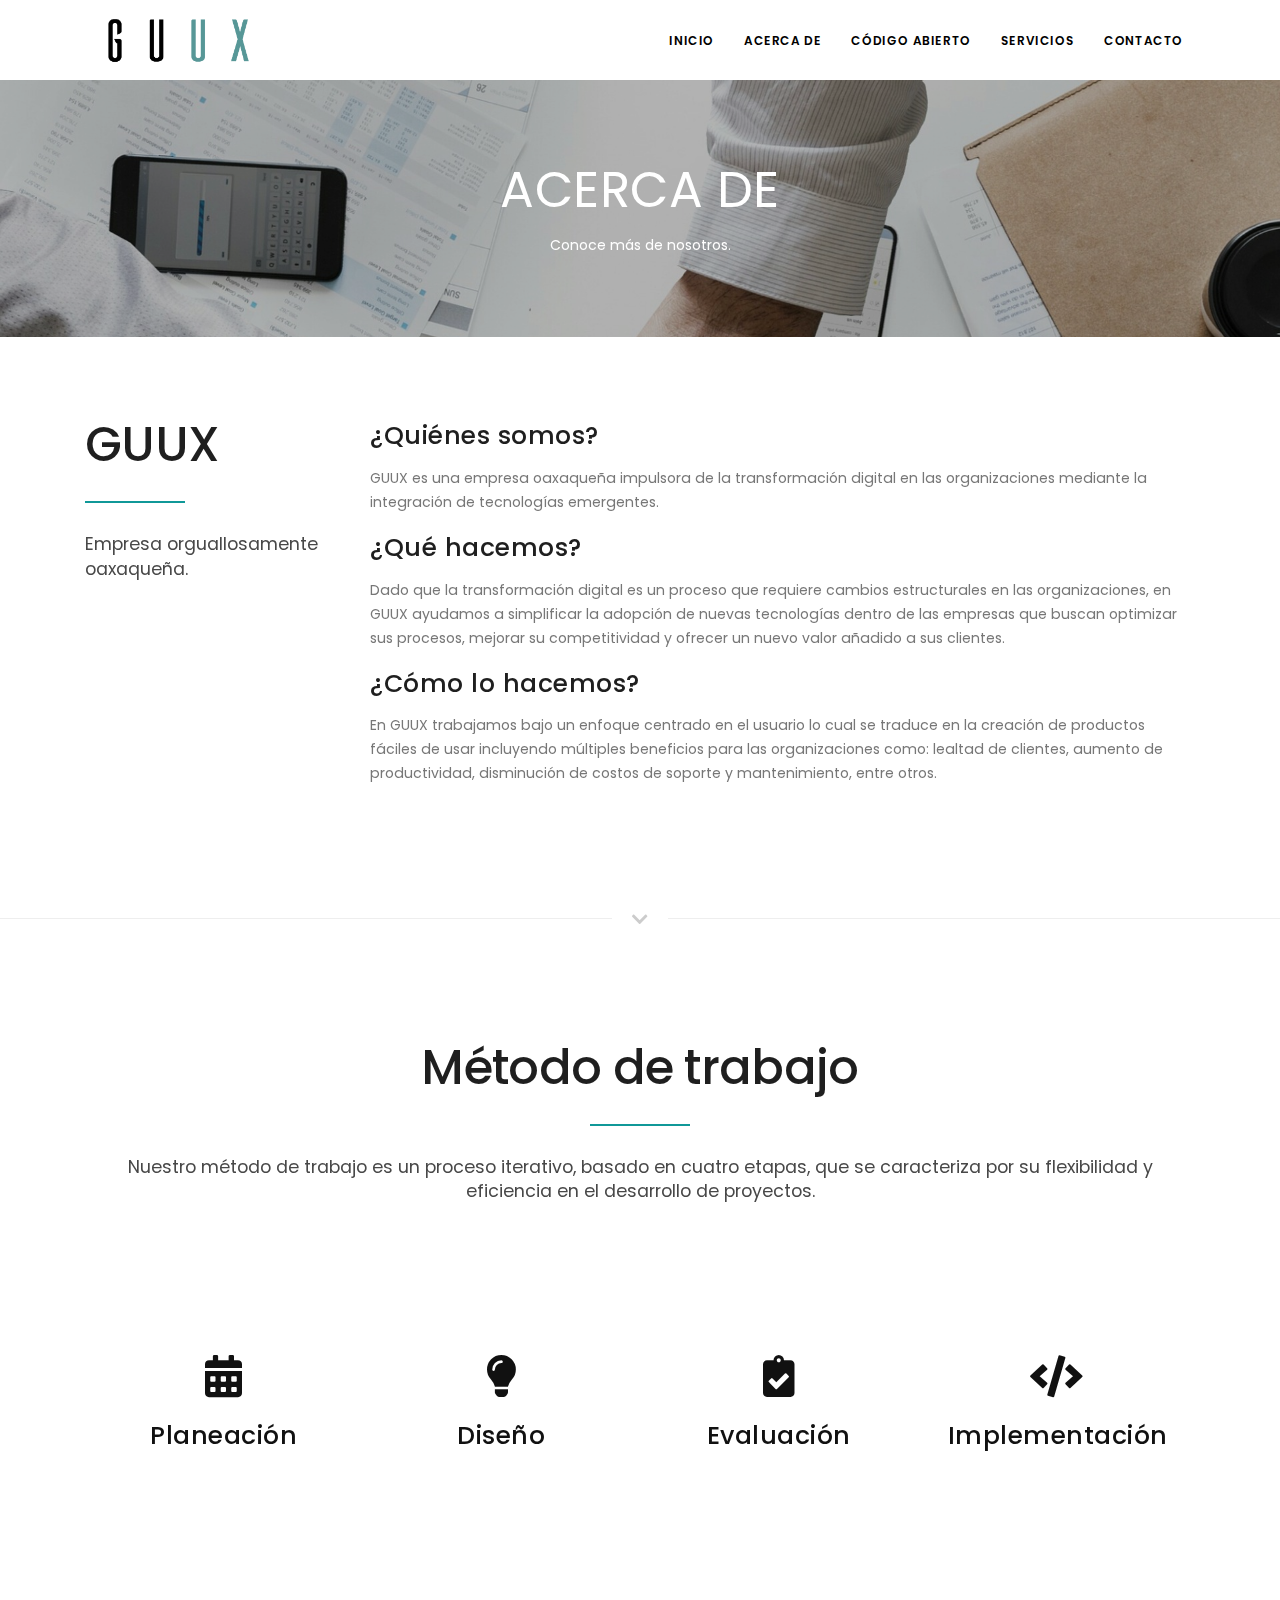
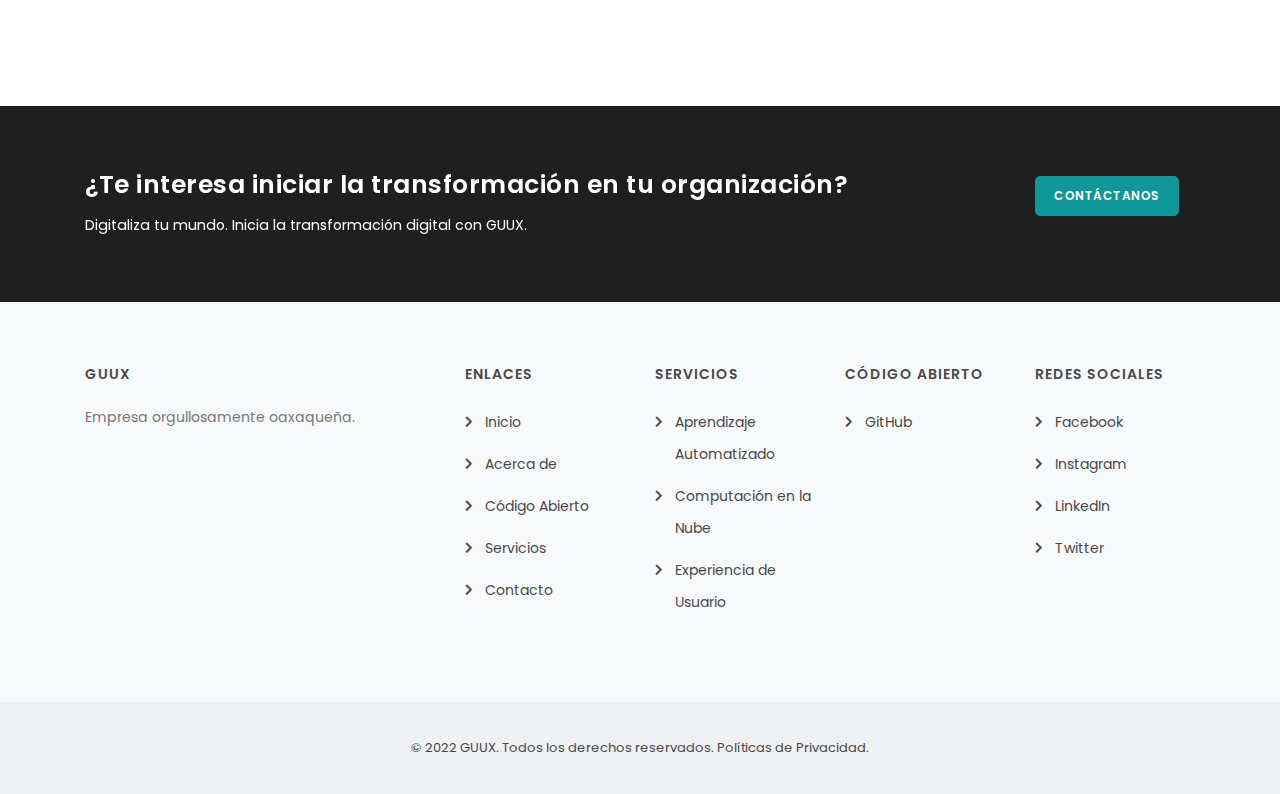
<file: acerca-de.html>
<!DOCTYPE html>
<html lang="es-MX">

<head>
    <meta name="viewport" content="width=device-width, initial-scale=1" />
    <meta http-equiv="content-type" content="text/html; charset=utf-8" />    <meta name="author" content="GUUX" />    
    <meta name="description" content="Digitaliza tu mundo. Inicia la transformación digital con GUUX.">
    <link rel="icon" type="image/png" href="images/favicon.ico">   
    <meta http-equiv="X-UA-Compatible" content="IE=edge">
    <!-- Document title -->
    <title>Acerca de | GUUX</title>
    <!-- Stylesheets & Fonts -->
    <link href="css/plugins.css" rel="stylesheet">
    <link href="css/style.css" rel="stylesheet">
    <link href="css/theme.css" rel="stylesheet">
</head>

<body>
    <!-- Body Inner -->
    <div class="body-inner">

        <!-- Header -->
        <header id="header" class="header-always-fixed">
            <div class="header-inner">
                <div class="container">
                    <!--Logo-->
                    <div id="logo"> 
                        <a href="index.html"><img src="images/guux.png" class="logo-default"></a> 
                    </div>
                    <!--End: Logo-->
                    <!--Navigation Responsive Trigger-->
                    <div id="mainMenu-trigger"> <a class="lines-button x"><span class="lines"></span></a> </div>
                    <!--end: Navigation Responsive Trigger-->
                    <!--Navigation-->
                    <div id="mainMenu">
                        <div class="container">
                            <nav>
                                <ul>
                                    <li><a href="index.html">Inicio</a></li>
                                    <li><a href="index.html#acerca-de">Acerca de</a></li>
                                    <li><a href="index.html#codigo-abierto">Código Abierto</a></li>
                                    <li><a href="index.html#servicios">Servicios</a></li>
                                    <li><a href="index.html#contacto">Contacto</a></li>
                                </ul>
                            </nav>
                        </div>
                    </div>
                    <!--end: Navigation-->
                </div>
            </div>
        </header>
        <!-- end: Header -->

        <!-- Page title -->
        <section id="page-title" data-bg-parallax="images/acerca-de.jpg">
            <div class="bg-overlay"></div>
            <div class="container">
                <div class="page-title">
                    <h1 class="text-uppercase text-medium">Acerca de</h1>
                    <span>Conoce más de nosotros.</span>
                </div>
            </div>
        </section>
        <!-- end: Page title -->

        <section>
            <div class="container">
                <div class="row">
                    <div class="col-lg-3">
                        <div class="heading-text heading-section">
                            <h2>GUUX</h2>
                            <span class="lead">Empresa orguallosamente oaxaqueña.
                            </span>
                        </div>
                    </div>
                    <div class="col-lg-9">
                        <h3>¿Quiénes somos?</h3>
                        <p>
                            GUUX es una empresa oaxaqueña impulsora de la transformación digital en las organizaciones mediante 
                            la integración de tecnologías emergentes.
                        </p>
                        <h3>¿Qué hacemos?</h3>
                        <p>
                            Dado que la transformación digital es un proceso que requiere cambios estructurales en las organizaciones, 
                            en GUUX ayudamos a simplificar la adopción de nuevas tecnologías dentro de las empresas que buscan optimizar sus procesos, 
                            mejorar su competitividad y ofrecer un nuevo valor añadido a sus clientes.
                        </p>
                        <h3>¿Cómo lo hacemos?</h3>
                        <p>
                            En GUUX trabajamos bajo un enfoque centrado en el usuario lo cual se traduce en la creación de productos fáciles de usar 
                            incluyendo múltiples beneficios para las organizaciones como: lealtad de clientes, aumento de productividad, 
                            disminución de costos de soporte y mantenimiento, entre otros.
                        </p>

                    </div>

                </div>
            </div>
        </section>

        <div class="seperator"><i class="fa fa-chevron-down"></i></div>

        <section>
            <div class="container">
                <div class="heading-text heading-section text-center">
                    <h2>Método de trabajo</h2>
                    <span class="lead">Nuestro método de trabajo es un proceso iterativo, basado en cuatro etapas, que se 
                        caracteriza por su flexibilidad y eficiencia en el desarrollo de proyectos.
                    </span>
                </div>

                <!-- Text Boxes -->
                <div class="no-padding equalize" data-equalize-item=".text-box">
                    <div class="row col-no-margin">
                        <!--Box 1-->
                        <div class="col-lg-3">
                            <div class="text-box hover-effect text-dark">
                                <i class="fa fa-calendar-alt"></i>
                                <h3>Planeación</h3>
                                <p>
                                    Analizamos el problema y definimos una serie de tareas y objetivos a cumplir 
                                    durante el transcurso del proyecto.
                                </p>
                            </div>
                        </div>
                        <!--End: Box 1-->
                        <!--Box 2-->
                        <div class="col-lg-3">
                            <div class="text-box hover-effect text-dark">
                                <i class="fas fa-lightbulb"></i>
                                <h3>Diseño</h3>
                                <p>
                                    Elaboramos diferentes propuestas de solución basadas en los objetivos del proyecto.
                                </p>
                            </div>
                        </div>
                        <!--End: Box 2-->
                        <!--Box 3-->
                        <div class="col-lg-3">
                            <div class="text-box hover-effect text-dark">
                                <i class="fa fa-clipboard-check"></i>
                                <h3>Evaluación</h3>
                                <p>
                                    Ponemos a prueba las soluciones propuestas y las rediseñamos de acuerdo a los 
                                    resultados obtenidos.
                                </p>
                            </div>
                        </div>
                        <!--End: Box 3-->
                        <!--Box 4-->
                        <div class="col-lg-3">
                            <div class="text-box hover-effect text-dark">
                                <i class="fa fa-code"></i>
                                <h3>Implementación</h3>
                                <p>Selecionamos la mejor propuesta solución y construimos el producto final.</p>
                            </div>
                        </div>
                        <!--End: Box 4-->
                    </div>
                </div>

            </div>
        </section>

        <!--call-to-action dark -->
        <div class="call-to-action p-t-50 p-b-50  mb-0 call-to-action-dark">
            <div class="container">
            <div class="row">
                <div class="col-lg-10">
                <h3>
                    ¿Te interesa iniciar la transformación en tu organización?
                </h3>
                <p>
                    Digitaliza tu mundo. Inicia la transformación digital con GUUX.
                </p>
                </div>
                <div class="col-lg-2"><a class="btn" href="index.html#contacto">Contáctanos</a></div>
            </div>
            </div>
        </div>
        <!--end: call-to-action dark -->

        <!-- Footer -->
        <footer id="footer">
            <div class="footer-content">
                <div class="container">
                    <div class="row">
                        <div class="col-lg-4">
                            <div class="widget">

                                <div class="widget-title">GUUX</div>
                                <p class="mb-5">Empresa orgullosamente oaxaqueña.</p>
                            </div>
                        </div>
                        <div class="col-lg-8">
                            <div class="row">
                                <div class="col-lg-3">
                                    <div class="widget">
                                        <div class="widget-title">Enlaces</div>
                                        <ul class="list-icon list-icon-arrow">
                                            <li><a href="index.html">Inicio</a></li>
                                            <li><a href="index.html#acerca-de">Acerca de</a></li>
                                            <li><a href="index.html#codigo-abierto">Código Abierto</a></li>
                                            <li><a href="index.html#servicios">Servicios</a></li>
                                            <li><a href="index.html#contacto">Contacto</a></li>
                                        </ul>
                                    </div>
                                </div>

                                <div class="col-lg-3">
                                    <div class="widget">
                                        <div class="widget-title">Servicios</div>
                                        <ul class="list-icon list-icon-arrow">
                                            <li><a href="servicios.html#aprendizaje-automatizado">Aprendizaje Automatizado</a></li>
                                            <li><a href="servicios.html#computacion-nube">Computación en la Nube</a></li>
                                            <li><a href="servicios.html#experiencia-usuario">Experiencia de Usuario</a></li>
                                        </ul>
                                    </div>
                                </div>

                                <div class="col-lg-3">
                                    <div class="widget">
                                        <div class="widget-title">Código Abierto</div>
                                        <ul class="list-icon list-icon-arrow">
                                            <li><a href="https://github.com/guux" target="_blank">GitHub</a></li>
                                        </ul>
                                    </div>
                                </div>

                                <div class="col-lg-3">
                                    <div class="widget">
                                        <div class="widget-title">Redes Sociales</div>
                                        <ul class="list-icon list-icon-arrow">
                                            <li><a href="https://www.facebook.com/guux.mx" target="_blank">Facebook</a></li>
                                            <li><a href="https://www.instagram.com/guux_mx" target="_blank">Instagram</a></li>
                                            <li><a href="https://www.linkedin.com/company/guux" target="_blank">LinkedIn</a></li>
                                            <li><a href="https://twitter.com/guux_mx" target="_blank">Twitter</a></li>
                                        </ul>
                                    </div>
                                </div>



                            </div>
                        </div>
                    </div>
                </div>
            </div>
            <div class="copyright-content">
                <div class="container">
                    <div class="copyright-text text-center">&copy; 2022 GUUX. Todos los derechos reservados.<a href="politicas.html" target="_blank" rel="noopener"> Políticas de Privacidad.</a> </div>
                </div>
            </div>
        </footer>
        <!-- end: Footer -->

    </div> <!-- end: Body Inner -->
    <!-- Scroll top -->
    <a id="scrollTop"><i class="icon-chevron-up"></i><i class="icon-chevron-up"></i></a>
    <!--Plugins-->
    <script src="js/jquery.js"></script>
    <script src="js/plugins.js"></script>
    <!--Template functions-->
    <script src="js/functions.js"></script>
</body>

</html>
</file>
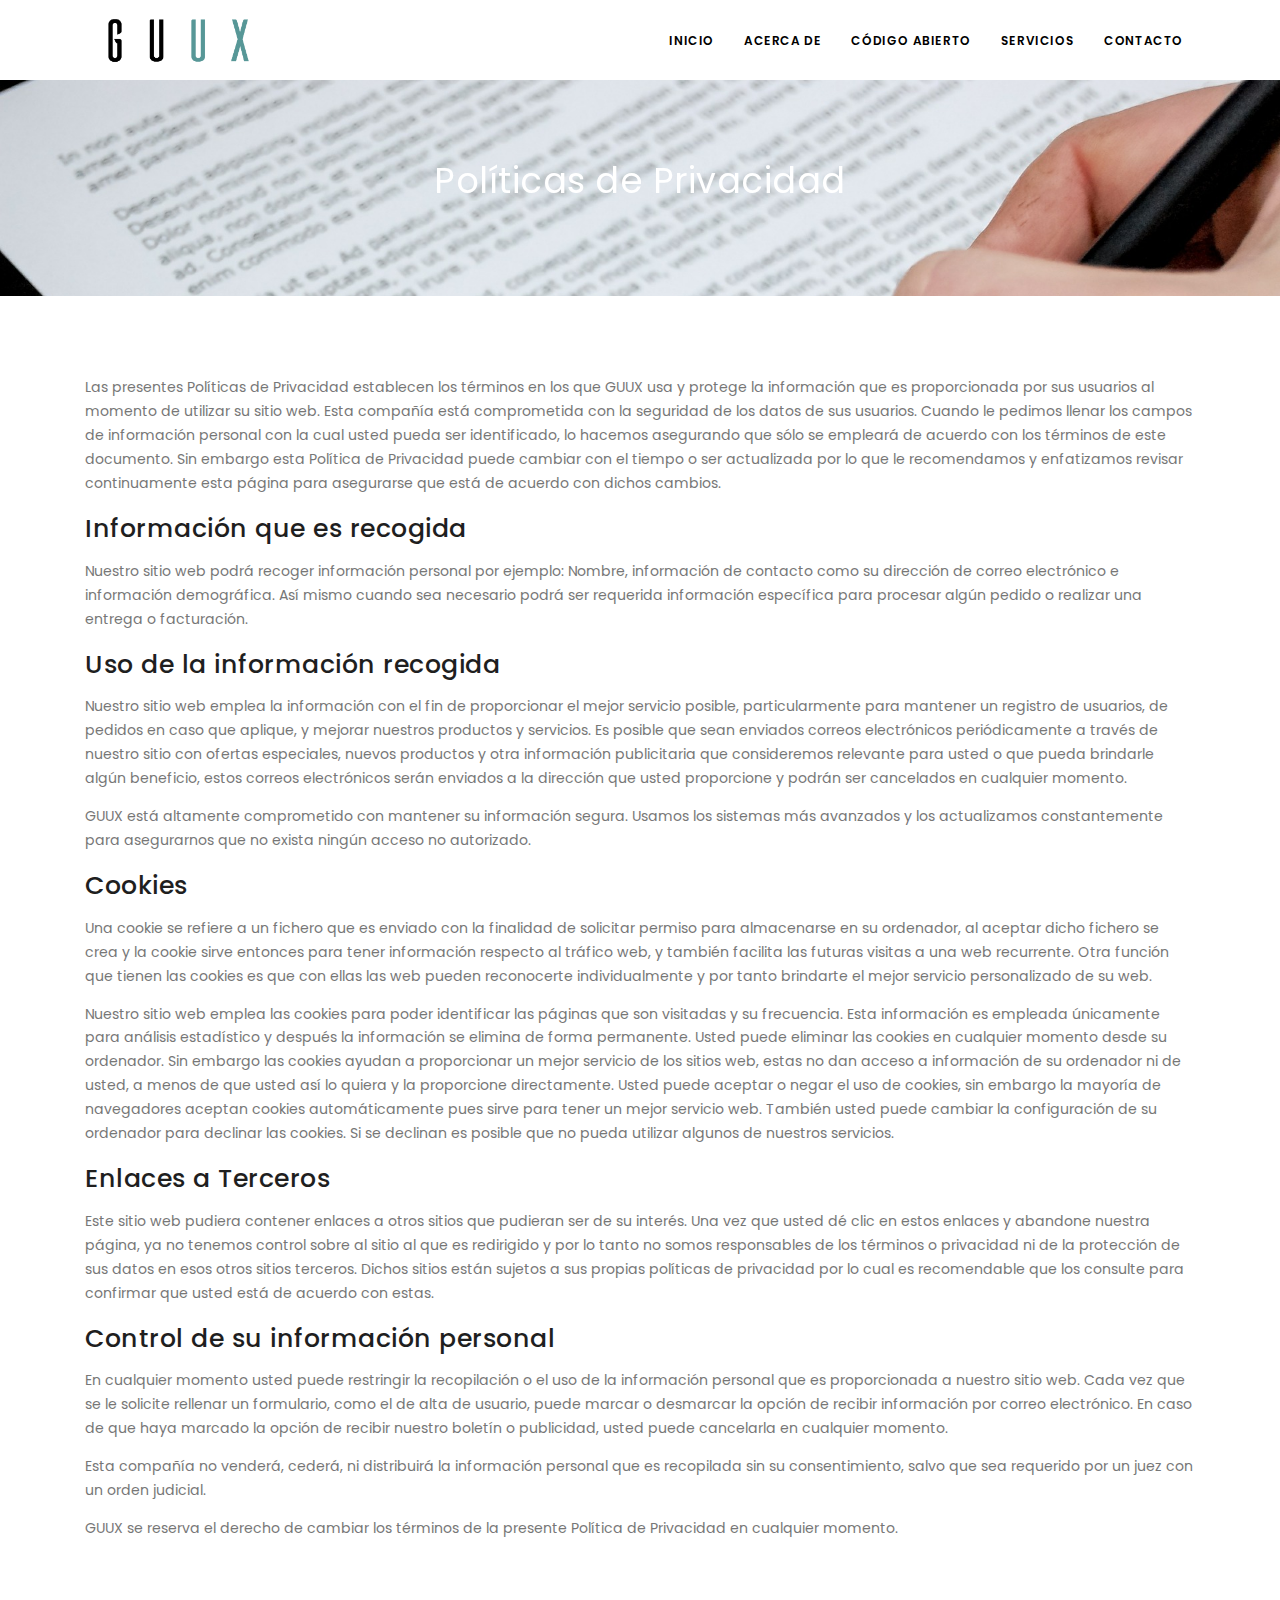
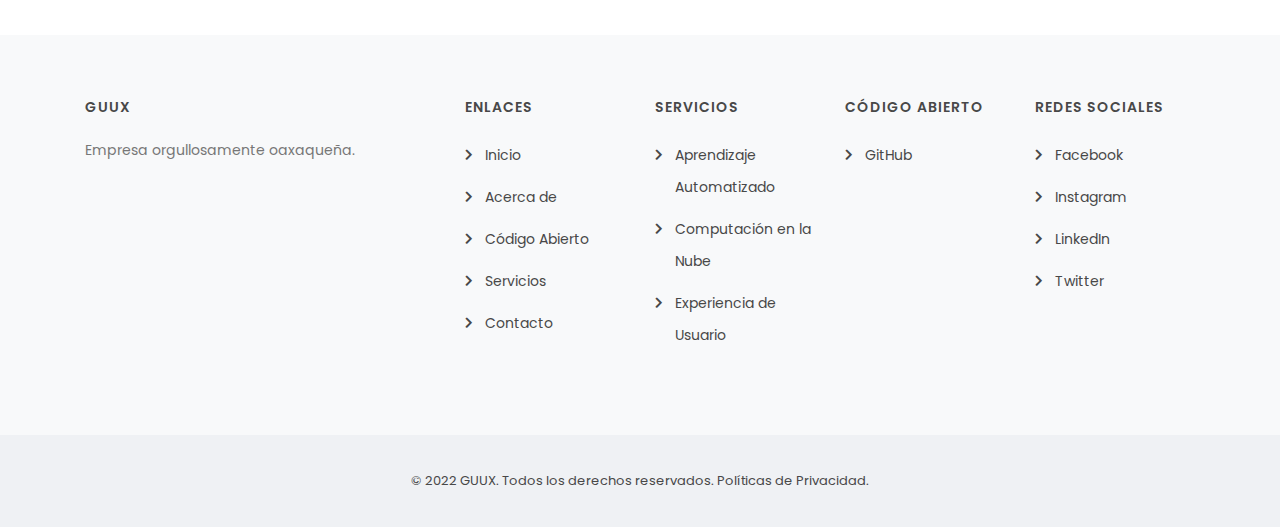
<file: politicas.html>
<!DOCTYPE html>
<html lang="es-MX">

<head>
    <meta name="viewport" content="width=device-width, initial-scale=1" />
    <meta http-equiv="content-type" content="text/html; charset=utf-8" />    <meta name="author" content="GUUX" />    
    <meta name="description" content="Digitaliza tu mundo. Inicia la transformación digital con GUUX.">
    <link rel="icon" type="image/png" href="images/favicon.ico">   
    <meta http-equiv="X-UA-Compatible" content="IE=edge">
    <!-- Document title -->
    <title>Políticas de Privacidad | GUUX</title>
    <!-- Stylesheets & Fonts -->
    <link href="css/plugins.css" rel="stylesheet">
    <link href="css/style.css" rel="stylesheet">
    <link href="css/theme.css" rel="stylesheet">
</head>

<body>
    <!-- Body Inner -->
    <div class="body-inner">

        <!-- Header -->
        <header id="header" class="header-always-fixed">
            <div class="header-inner">
                <div class="container">
                    <!--Logo-->
                    <div id="logo"> 
                        <a href="index.html"><img src="images/guux.png" class="logo-default"></a> 
                    </div>
                    <!--End: Logo-->
                    <!--Navigation Responsive Trigger-->
                    <div id="mainMenu-trigger"> <a class="lines-button x"><span class="lines"></span></a> </div>
                    <!--end: Navigation Responsive Trigger-->
                    <!--Navigation-->
                    <div id="mainMenu">
                        <div class="container">
                            <nav>
                                <ul>
                                    <li><a href="index.html">Inicio</a></li>
                                    <li><a href="index.html#acerca-de">Acerca de</a></li>
                                    <li><a href="index.html#codigo-abierto">Código Abierto</a></li>
                                    <li><a href="index.html#servicios">Servicios</a></li>
                                    <li><a href="index.html#contacto">Contacto</a></li>
                                </ul>
                            </nav>
                        </div>
                    </div>
                    <!--end: Navigation-->
                </div>
            </div>
        </header>
        <!-- end: Header -->

        <!-- Page title -->
        <section id="page-title" data-bg-parallax="images/politicas.jpg">
            <div class="container">
                <div class="page-title">
                    <h1>Políticas de Privacidad</h1>
                </div>
            </div>
        </section>
        <!-- end: Page title -->
        <!-- FULL WIDTH PAGE -->
        <section>
            <div class="container">
                <p>
                    Las presentes Políticas de Privacidad establecen los términos en los que GUUX usa y protege 
                    la información que es proporcionada por sus usuarios al momento de utilizar su sitio web. 
                    Esta compañía está comprometida con la seguridad de los datos de sus usuarios. Cuando le pedimos 
                    llenar los campos de información personal con la cual usted pueda ser identificado, lo hacemos 
                    asegurando que sólo se empleará de acuerdo con los términos de este documento. Sin embargo 
                    esta Política de Privacidad puede cambiar con el tiempo o ser actualizada por lo que le recomendamos 
                    y enfatizamos revisar continuamente esta página para asegurarse que está de acuerdo con dichos cambios.
                </p>
                <h3>Información que es recogida</h3>
                <p>
                    Nuestro sitio web podrá recoger información personal por ejemplo: Nombre, información de contacto como 
                    su dirección de correo electrónico e información demográfica. Así mismo cuando sea necesario podrá ser 
                    requerida información específica para procesar algún pedido o realizar una entrega o facturación.
                </p>
                <h3>Uso de la información recogida</h3>
                <p>
                    Nuestro sitio web emplea la información con el fin de proporcionar el mejor servicio posible, 
                    particularmente para mantener un registro de usuarios, de pedidos en caso que aplique, y mejorar 
                    nuestros productos y servicios. Es posible que sean enviados correos electrónicos periódicamente 
                    a través de nuestro sitio con ofertas especiales, nuevos productos y otra información publicitaria 
                    que consideremos relevante para usted o que pueda brindarle algún beneficio, estos correos 
                    electrónicos serán enviados a la dirección que usted proporcione y podrán ser cancelados en 
                    cualquier momento.
                </p>
                <p>
                    GUUX está altamente comprometido con mantener su información segura. Usamos los sistemas más avanzados 
                    y los actualizamos constantemente para asegurarnos que no exista ningún acceso no autorizado.
                </p>
                <h3>Cookies</h3>
                <p>
                    Una cookie se refiere a un fichero que es enviado con la finalidad de solicitar permiso para almacenarse 
                    en su ordenador, al aceptar dicho fichero se crea y la cookie sirve entonces para tener información respecto 
                    al tráfico web, y también facilita las futuras visitas a una web recurrente. Otra función que tienen las cookies 
                    es que con ellas las web pueden reconocerte individualmente y por tanto brindarte el mejor servicio personalizado de su web.
                </p>
                <p>
                    Nuestro sitio web emplea las cookies para poder identificar las páginas que son visitadas y su frecuencia. 
                    Esta información es empleada únicamente para análisis estadístico y después la información se elimina de forma permanente. 
                    Usted puede eliminar las cookies en cualquier momento desde su ordenador. Sin embargo las cookies ayudan a proporcionar 
                    un mejor servicio de los sitios web, estas no dan acceso a información de su ordenador ni de usted, a menos de que usted así 
                    lo quiera y la proporcione directamente. Usted puede aceptar o negar el uso de cookies, sin embargo la mayoría de navegadores 
                    aceptan cookies automáticamente pues sirve para tener un mejor servicio web. También usted puede cambiar la configuración de 
                    su ordenador para declinar las cookies. Si se declinan es posible que no pueda utilizar algunos de nuestros servicios.
                </p>
                <h3>Enlaces a Terceros</h3>
                <p>
                    Este sitio web pudiera contener enlaces a otros sitios que pudieran ser de su interés. Una vez que 
                    usted dé clic en estos enlaces y abandone nuestra página, ya no tenemos control sobre al sitio al 
                    que es redirigido y por lo tanto no somos responsables de los términos o privacidad ni de la 
                    protección de sus datos en esos otros sitios terceros. Dichos sitios están sujetos a sus propias 
                    políticas de privacidad por lo cual es recomendable que los consulte para confirmar que usted está 
                    de acuerdo con estas.
                </p>
                <h3>Control de su información personal</h3>
                <p>En cualquier momento usted puede restringir la recopilación o el uso de la información personal que 
                    es proporcionada a nuestro sitio web. Cada vez que se le solicite rellenar un formulario, como el de 
                    alta de usuario, puede marcar o desmarcar la opción de recibir información por correo electrónico. 
                    En caso de que haya marcado la opción de recibir nuestro boletín o publicidad, usted puede 
                    cancelarla en cualquier momento.
                </p>
                <p>
                    Esta compañía no venderá, cederá, ni distribuirá la información personal que es recopilada sin su 
                    consentimiento, salvo que sea requerido por un juez con un orden judicial.
                </p>
                <p>
                    GUUX se reserva el derecho de cambiar los términos de la presente Política de Privacidad en 
                    cualquier momento.
                </p>
            </div>
        </section>
        <!-- end: FULL WIDTH PAGE -->
        <!-- Footer -->
        <footer id="footer">
            <div class="footer-content">
                <div class="container">
                    <div class="row">
                        <div class="col-lg-4">
                            <div class="widget">

                                <div class="widget-title">GUUX</div>
                                <p class="mb-5">Empresa orgullosamente oaxaqueña.</p>
                            </div>
                        </div>
                        <div class="col-lg-8">
                            <div class="row">
                                <div class="col-lg-3">
                                    <div class="widget">
                                        <div class="widget-title">Enlaces</div>
                                        <ul class="list-icon list-icon-arrow">
                                            <li><a href="index.html">Inicio</a></li>
                                            <li><a href="index.html#acerca-de">Acerca de</a></li>
                                            <li><a href="index.html#codigo-abierto">Código Abierto</a></li>
                                            <li><a href="index.html#servicios">Servicios</a></li>
                                            <li><a href="index.html#contacto">Contacto</a></li>
                                        </ul>
                                    </div>
                                </div>

                                <div class="col-lg-3">
                                    <div class="widget">
                                        <div class="widget-title">Servicios</div>
                                        <ul class="list-icon list-icon-arrow">
                                            <li><a href="servicios.html#aprendizaje-automatizado">Aprendizaje Automatizado</a></li>
                                            <li><a href="servicios.html#computacion-nube">Computación en la Nube</a></li>
                                            <li><a href="servicios.html#experiencia-usuario">Experiencia de Usuario</a></li>
                                        </ul>
                                    </div>
                                </div>

                                <div class="col-lg-3">
                                    <div class="widget">
                                        <div class="widget-title">Código Abierto</div>
                                        <ul class="list-icon list-icon-arrow">
                                            <li><a href="https://github.com/guux" target="_blank">GitHub</a></li>
                                        </ul>
                                    </div>
                                </div>

                                <div class="col-lg-3">
                                    <div class="widget">
                                        <div class="widget-title">Redes Sociales</div>
                                        <ul class="list-icon list-icon-arrow">
                                            <li><a href="https://www.facebook.com/guux.mx" target="_blank">Facebook</a></li>
                                            <li><a href="https://www.instagram.com/guux_mx" target="_blank">Instagram</a></li>
                                            <li><a href="https://www.linkedin.com/company/guux" target="_blank">LinkedIn</a></li>
                                            <li><a href="https://twitter.com/guux_mx" target="_blank">Twitter</a></li>
                                        </ul>
                                    </div>
                                </div>



                            </div>
                        </div>
                    </div>
                </div>
            </div>
            <div class="copyright-content">
                <div class="container">
                    <div class="copyright-text text-center">&copy; 2022 GUUX. Todos los derechos reservados. <a href="politicas.html" target="_blank" rel="noopener"> Políticas de Privacidad.</a> </div>
                </div>
            </div>
        </footer>
        <!-- end: Footer -->
    </div> <!-- end: Body Inner -->
    <!-- Scroll top -->
    <a id="scrollTop"><i class="icon-chevron-up"></i><i class="icon-chevron-up"></i></a>
    <!--Plugins-->
    <script src="js/jquery.js"></script>
    <script src="js/plugins.js"></script>
    <!--Template functions-->
    <script src="js/functions.js"></script>
</body>

</html>
</file>
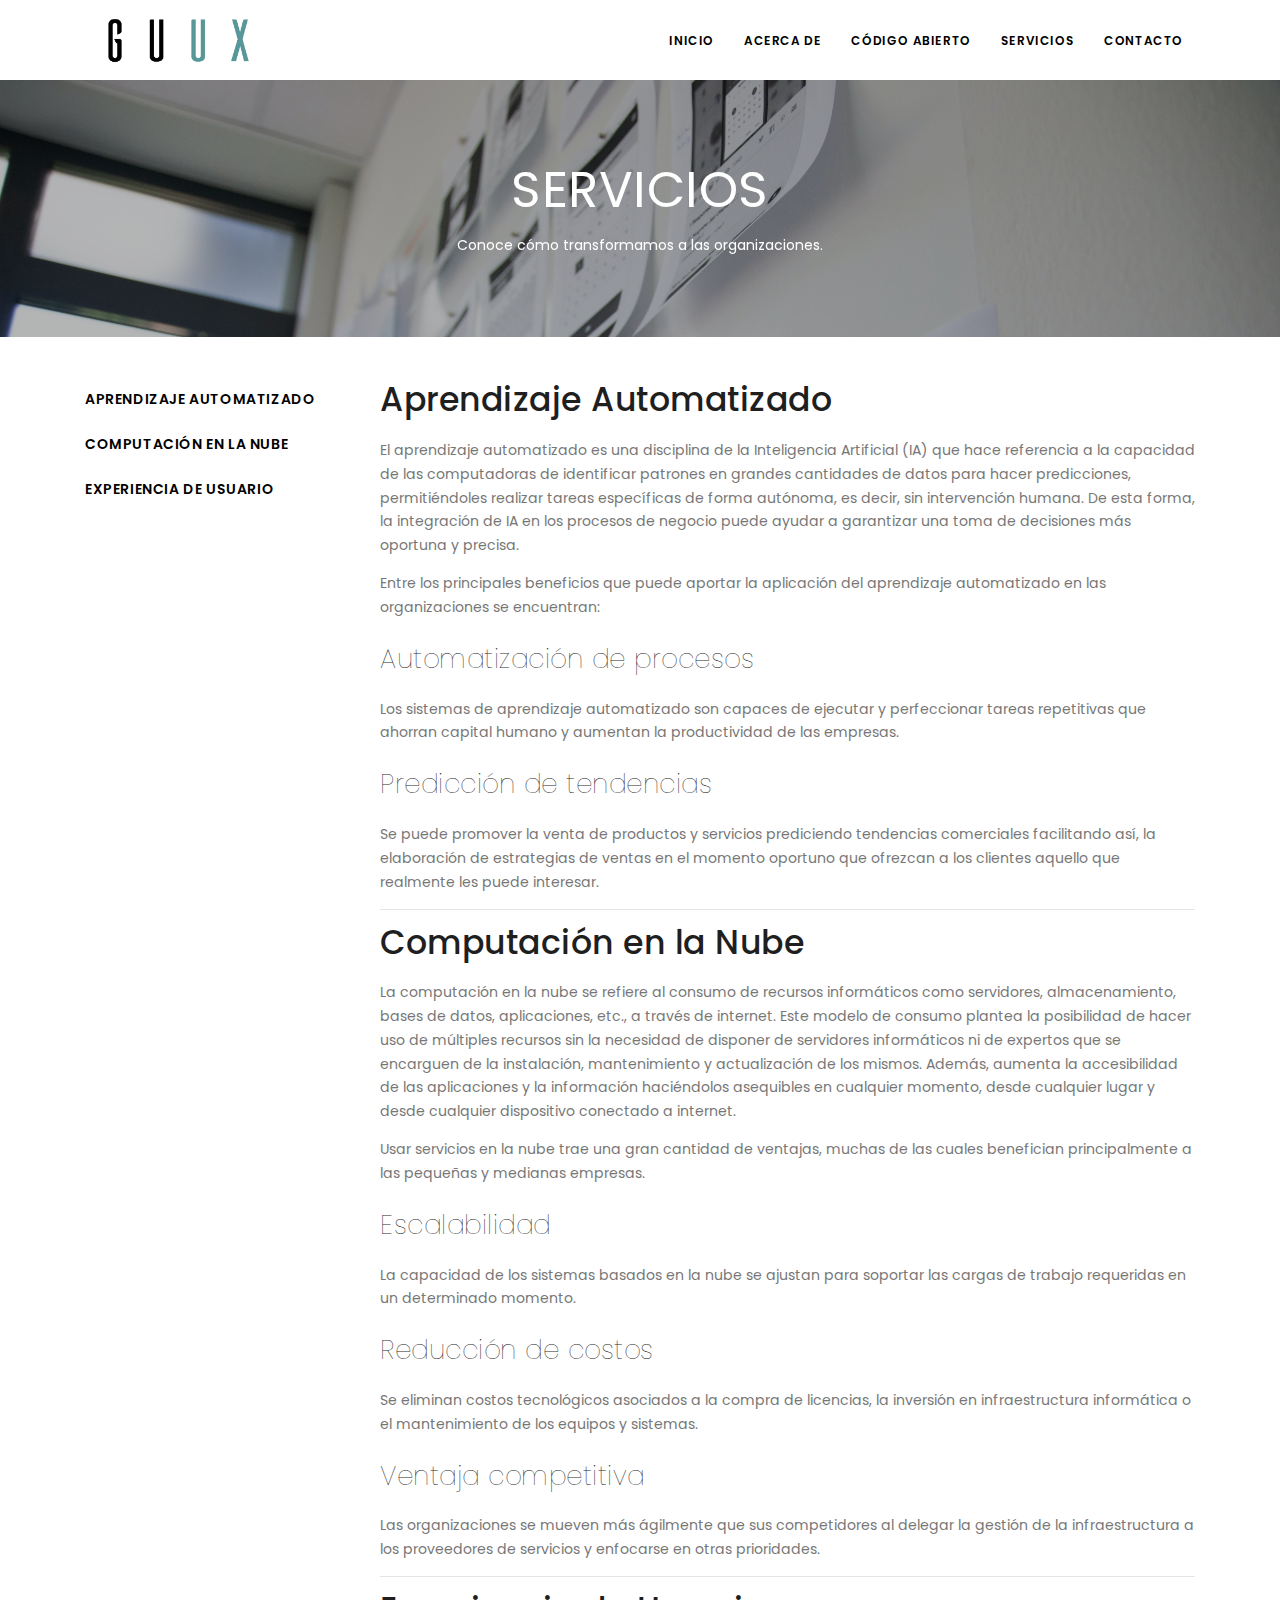
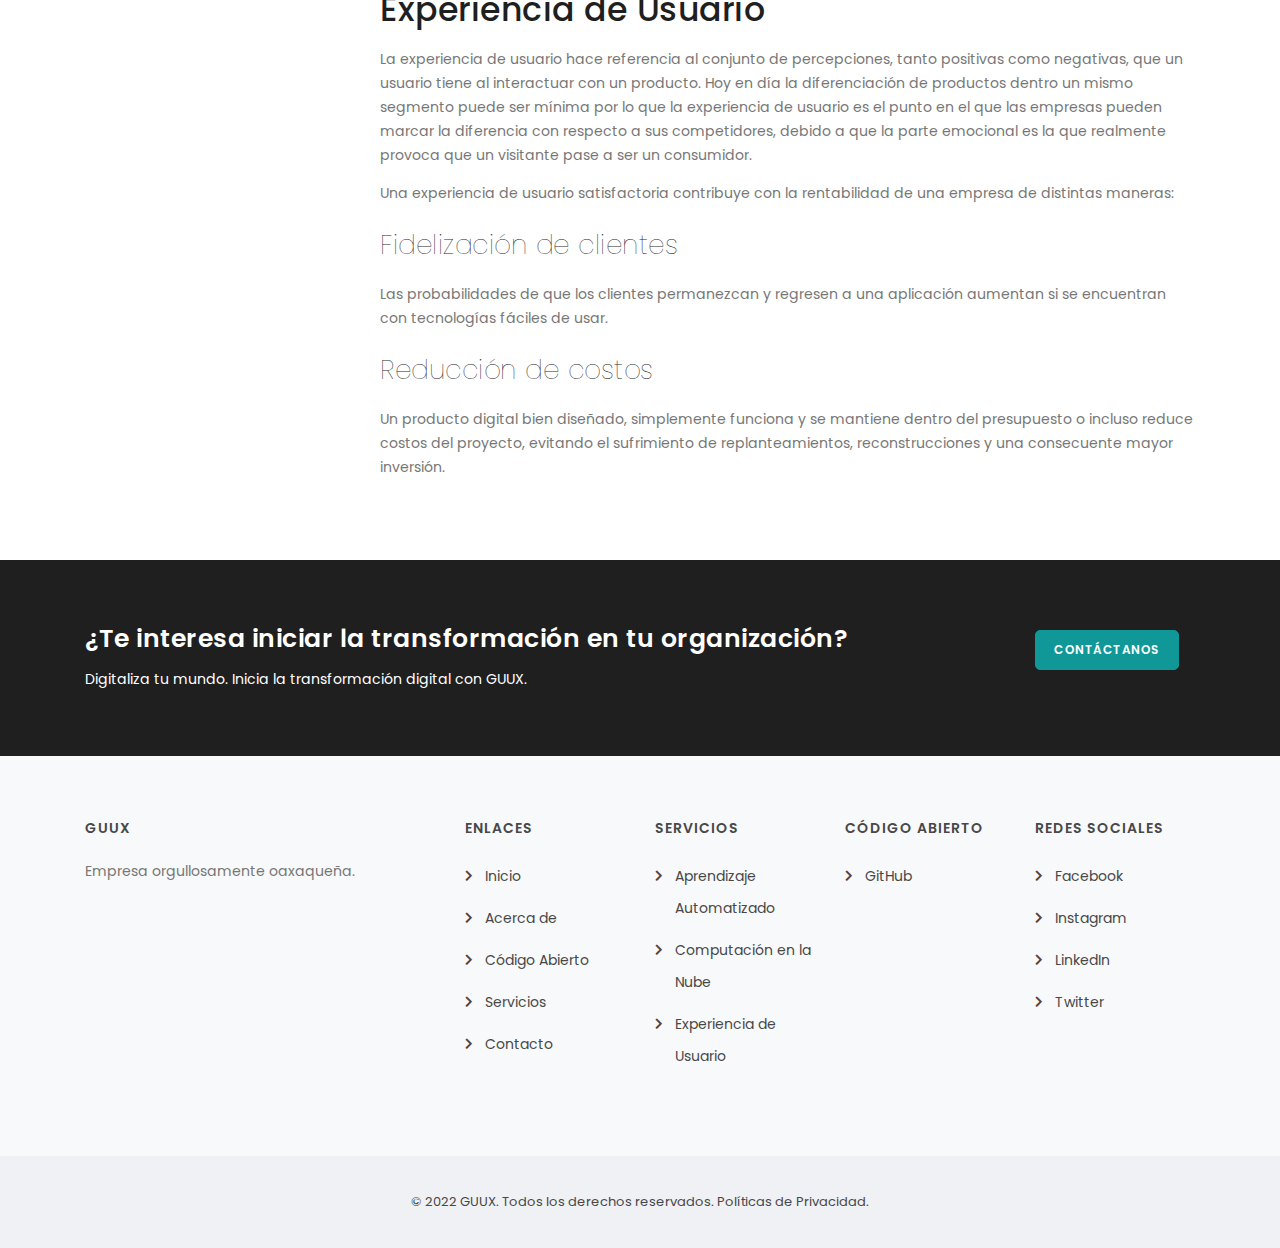
<file: servicios.html>
<!DOCTYPE html>
<html lang="es-MX">

<head>
    <meta name="viewport" content="width=device-width, initial-scale=1" />
    <meta http-equiv="content-type" content="text/html; charset=utf-8" />    <meta name="author" content="GUUX" />    
    <meta name="description" content="Digitaliza tu mundo. Inicia la transformación digital con GUUX.">
    <link rel="icon" type="image/png" href="images/favicon.ico">   
    <meta http-equiv="X-UA-Compatible" content="IE=edge">
    <!-- Document title -->
    <title>Servicios | GUUX</title>
    <!-- Stylesheets & Fonts -->
    <link href="css/plugins.css" rel="stylesheet">
    <link href="css/style.css" rel="stylesheet">
    <link href="css/theme.css" rel="stylesheet">
</head>

<body>
    <!-- Body Inner -->
    <div class="body-inner">

        <!-- Header -->
        <header id="header" class="header-always-fixed">
            <div class="header-inner">
                <div class="container">
                    <!--Logo-->
                    <div id="logo"> 
                        <a href="index.html"><img src="images/guux.png" class="logo-default"></a> 
                    </div>
                    <!--End: Logo-->
                    <!--Navigation Responsive Trigger-->
                    <div id="mainMenu-trigger"> <a class="lines-button x"><span class="lines"></span></a> </div>
                    <!--end: Navigation Responsive Trigger-->
                    <!--Navigation-->
                    <div id="mainMenu">
                        <div class="container">
                            <nav>
                                <ul>
                                    <li><a href="index.html">Inicio</a></li>
                                    <li><a href="index.html#acerca-de">Acerca de</a></li>
                                    <li><a href="index.html#codigo-abierto">Código Abierto</a></li>
                                    <li><a href="index.html#servicios">Servicios</a></li>
                                    <li><a href="index.html#contacto">Contacto</a></li>
                                </ul>
                            </nav>
                        </div>
                    </div>
                    <!--end: Navigation-->
                </div>
            </div>
        </header>
        <!-- end: Header -->

        <!-- Page title -->
        <section id="page-title" data-bg-parallax="images/servicios.jpg">
            <div class="bg-overlay"></div>
            <div class="container">
                <div class="page-title">
                    <h1 class="text-uppercase text-medium">Servicios</h1>
                    <span>Conoce cómo transformamos a las organizaciones.</span>
                </div>
            </div>
        </section>
        <!-- end: Page title -->

        <!-- Content -->
        <section id="page-content" class="sidebar-left">
            <div class="container">
                <div class="row">
                    <!-- post content -->
                    <div class="content col-lg-9">
                        <h2 id="aprendizaje-automatizado">Aprendizaje Automatizado</h2>
                        <p>
                            El aprendizaje automatizado es una disciplina de la Inteligencia Artificial (IA) que hace referencia a la capacidad de 
                            las computadoras de identificar patrones en grandes cantidades de datos para hacer predicciones, permitiéndoles realizar 
                            tareas específicas de forma autónoma, es decir, sin intervención humana. De esta forma, la integración de IA en los procesos 
                            de negocio puede ayudar a garantizar una toma de decisiones más oportuna y precisa.
                        </p>
                        <p>
                            Entre los principales beneficios que puede aportar la aplicación del aprendizaje automatizado en las organizaciones se encuentran:
                        </p>

                        <h2><small>Automatización de procesos</small></h2>
                        <p> 
                            Los sistemas de aprendizaje automatizado son capaces de ejecutar y perfeccionar tareas repetitivas que ahorran capital humano 
                            y aumentan la productividad de las empresas. 
                        </p>

                        <h2><small>Predicción de tendencias</small></h2>
                        <p>    
                            Se puede promover la venta de productos y servicios prediciendo tendencias comerciales facilitando así, la elaboración 
                            de estrategias de ventas en el momento oportuno que ofrezcan a los clientes aquello que realmente les puede interesar.
                        </p>
                        <hr>

                        <h2 id="computacion-nube">Computación en la Nube</h2>
                        <p>
                            La computación en la nube se refiere al consumo de recursos informáticos como servidores, almacenamiento, 
                            bases de datos, aplicaciones, etc., a través de internet. Este modelo de consumo plantea la posibilidad de 
                            hacer uso de múltiples recursos sin la necesidad de disponer de servidores informáticos ni de expertos que se 
                            encarguen de la instalación, mantenimiento y actualización de los mismos. Además, aumenta la accesibilidad de 
                            las aplicaciones y la información haciéndolos asequibles en cualquier momento, desde cualquier lugar y desde 
                            cualquier dispositivo conectado a internet.
                        </p>
                        <p>
                            Usar servicios en la nube trae una gran cantidad de ventajas, muchas de las cuales benefician principalmente a las pequeñas 
                            y medianas empresas.
                        </p>

                        <h2><small>Escalabilidad</small></h2>
                        <p>La capacidad de los sistemas basados en la nube se ajustan para soportar las cargas de trabajo requeridas en un determinado momento.</p>
                        
                        <h2><small>Reducción de costos</small></h2>
                        <p>Se eliminan costos tecnológicos asociados a la compra de licencias, la inversión en infraestructura informática o el mantenimiento de los equipos y sistemas.</p>
                        
                        <h2><small>Ventaja competitiva</small></h2>
                        <p>Las organizaciones se mueven más ágilmente que sus competidores al delegar la gestión de la infraestructura a los proveedores de servicios y enfocarse en 
                            otras prioridades. 
                        </p>
                        <hr>

                        <h2 id="experiencia-usuario">Experiencia de Usuario</h2>
                        <p>
                            La experiencia de usuario hace referencia al conjunto de percepciones, tanto positivas como negativas, 
                            que un usuario tiene al interactuar con un producto. Hoy en día la diferenciación de productos dentro un 
                            mismo segmento puede ser mínima por lo que la experiencia de usuario es el punto en el que las empresas pueden 
                            marcar la diferencia con respecto a sus competidores, debido a que la parte emocional es la que realmente 
                            provoca que un visitante pase a ser un consumidor.
                        </p>
                        <p>Una experiencia de usuario satisfactoria contribuye con la rentabilidad de una empresa de distintas maneras:</p>
                        
                        <h2><small>Fidelización de clientes</small></h2>
                        <p>Las probabilidades de que los clientes permanezcan y regresen a una aplicación aumentan si se encuentran con tecnologías fáciles de usar.</p>
                        
                        <h2><small>Reducción de costos</small></h2>
                        <p>
                            Un producto digital bien diseñado, simplemente funciona y se mantiene dentro del presupuesto o incluso reduce 
                            costos del proyecto, evitando el sufrimiento de replanteamientos, reconstrucciones y una consecuente mayor inversión.
                        </p>
                        
                    </div>
                    <!-- end: post content -->
                    <!-- Sidebar-->
                    <div class="sidebar sticky-sidebar col-lg-3">
                        <!--Navigation-->
                        <div class="widget ">
                            <div id="mainMenu" class="menu-vertical">
                                <div class="container">
                                    <nav>
                                        <ul>
                                            <li>
                                                <a class="scroll-to" href="#aprendizaje-automatizado">Aprendizaje Automatizado</a>
                                            </li>
                                            <li><a class="scroll-to" href="#computacion-nube">Computación en la Nube</a>
                                            </li>
                                            <li><a class="scroll-to" href="#experiencia-usuario">Experiencia de Usuario</a>
                                            </li>
                                        </ul>
                                    </nav>
                                </div>
                            </div>
                        </div>
                        <!--end: Navigation-->
                    </div>
                    <!-- end: Sidebar-->
                </div>
            </div>
        </section> <!-- end: Content -->

        <!--call-to-action dark -->
        <div class="call-to-action p-t-50 p-b-50  mb-0 call-to-action-dark">
            <div class="container">
            <div class="row">
                <div class="col-lg-10">
                <h3>
                    ¿Te interesa iniciar la transformación en tu organización?
                </h3>
                <p>
                    Digitaliza tu mundo. Inicia la transformación digital con GUUX.
                </p>
                </div>
                <div class="col-lg-2"><a class="btn" href="index.html#contacto">Contáctanos</a></div>
            </div>
            </div>
        </div>
        <!--end: call-to-action dark -->

        <!-- Footer -->
        <footer id="footer">
            <div class="footer-content">
                <div class="container">
                    <div class="row">
                        <div class="col-lg-4">
                            <div class="widget">

                                <div class="widget-title">GUUX</div>
                                <p class="mb-5">Empresa orgullosamente oaxaqueña.</p>
                            </div>
                        </div>
                        <div class="col-lg-8">
                            <div class="row">
                                <div class="col-lg-3">
                                    <div class="widget">
                                        <div class="widget-title">Enlaces</div>
                                        <ul class="list-icon list-icon-arrow">
                                            <li><a href="index.html">Inicio</a></li>
                                            <li><a href="index.html#acerca-de">Acerca de</a></li>
                                            <li><a href="index.html#codigo-abierto">Código Abierto</a></li>
                                            <li><a href="index.html#servicios">Servicios</a></li>
                                            <li><a href="index.html#contacto">Contacto</a></li>
                                        </ul>
                                    </div>
                                </div>

                                <div class="col-lg-3">
                                    <div class="widget">
                                        <div class="widget-title">Servicios</div>
                                        <ul class="list-icon list-icon-arrow">
                                            <li><a href="servicios.html#aprendizaje-automatizado">Aprendizaje Automatizado</a></li>
                                            <li><a href="servicios.html#computacion-nube">Computación en la Nube</a></li>
                                            <li><a href="servicios.html#experiencia-usuario">Experiencia de Usuario</a></li>
                                        </ul>
                                    </div>
                                </div>

                                <div class="col-lg-3">
                                    <div class="widget">
                                        <div class="widget-title">Código Abierto</div>
                                        <ul class="list-icon list-icon-arrow">
                                            <li><a href="https://github.com/guux" target="_blank">GitHub</a></li>
                                        </ul>
                                    </div>
                                </div>

                                <div class="col-lg-3">
                                    <div class="widget">
                                        <div class="widget-title">Redes Sociales</div>
                                        <ul class="list-icon list-icon-arrow">
                                            <li><a href="https://www.facebook.com/guux.mx" target="_blank">Facebook</a></li>
                                            <li><a href="https://www.instagram.com/guux_mx" target="_blank">Instagram</a></li>
                                            <li><a href="https://www.linkedin.com/company/guux" target="_blank">LinkedIn</a></li>
                                            <li><a href="https://twitter.com/guux_mx" target="_blank">Twitter</a></li>
                                        </ul>
                                    </div>
                                </div>



                            </div>
                        </div>
                    </div>
                </div>
            </div>
            <div class="copyright-content">
                <div class="container">
                    <div class="copyright-text text-center">&copy; 2022 GUUX. Todos los derechos reservados.<a href="politicas.html" target="_blank" rel="noopener"> Políticas de Privacidad.</a> </div>
                </div>
            </div>
        </footer>
        <!-- end: Footer -->

    </div> <!-- end: Body Inner -->
    <!-- Scroll top -->
    <a id="scrollTop"><i class="icon-chevron-up"></i><i class="icon-chevron-up"></i></a>
    <!--Plugins-->
    <script src="js/jquery.js"></script>
    <script src="js/plugins.js"></script>
    <!--Template functions-->
    <script src="js/functions.js"></script>
</body>

</html>
</file>
